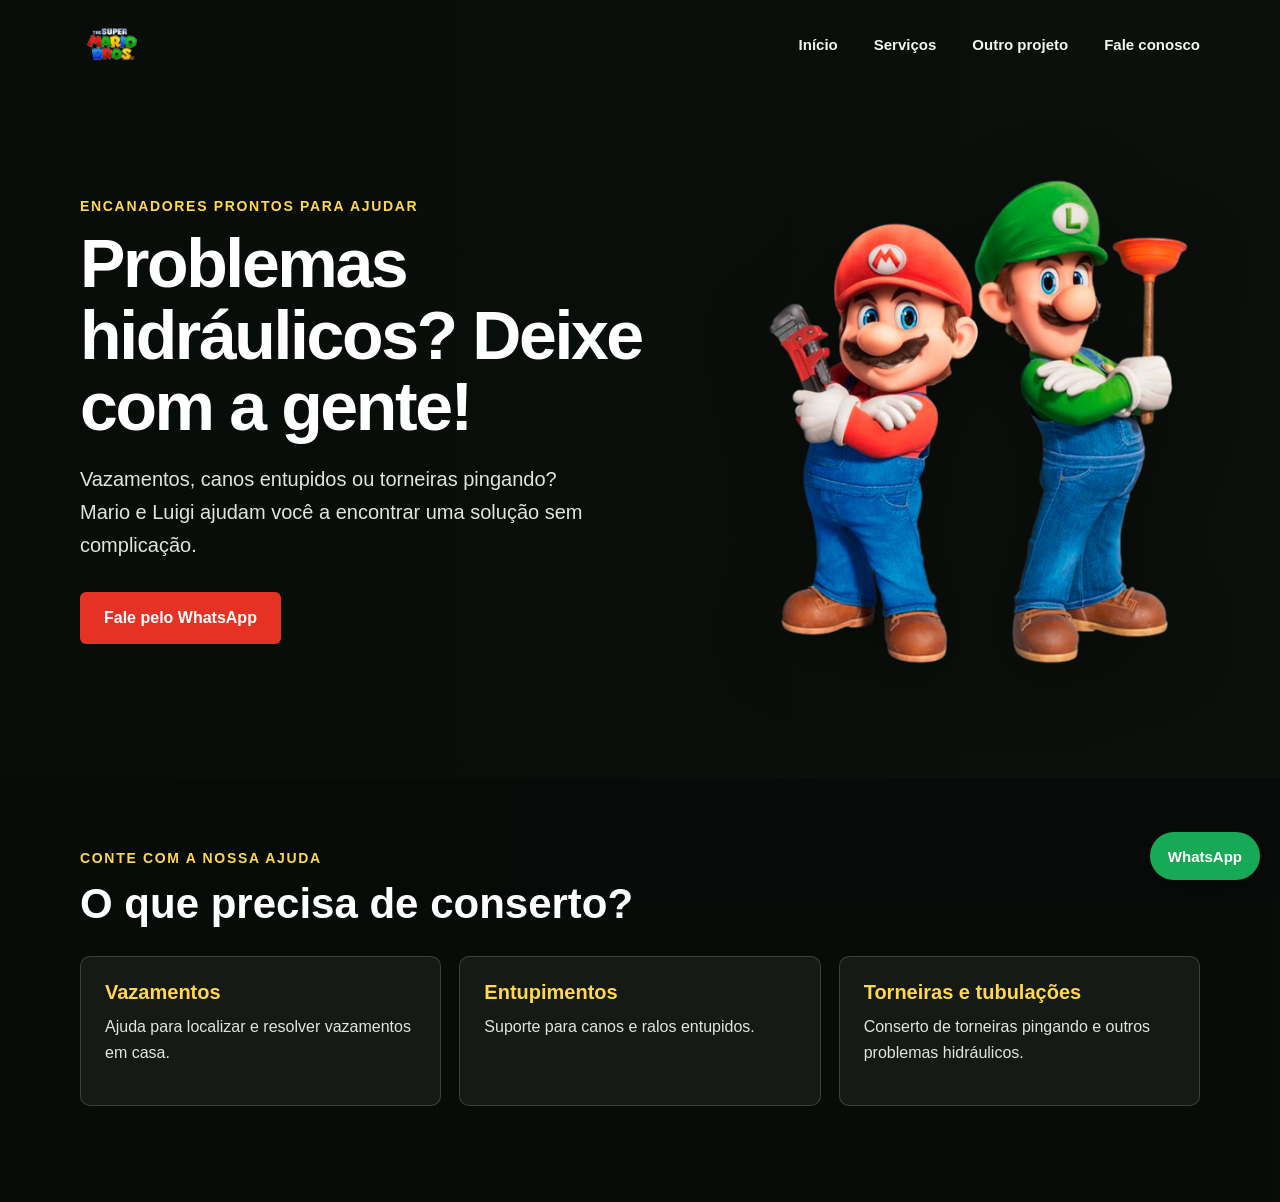
<file: index.html>
<!DOCTYPE html>
<html lang="pt-BR">
  <head>
    <meta charset="UTF-8" />
    <meta name="viewport" content="width=device-width, initial-scale=1.0" />
    <meta
      name="description"
      content="Mario e Luigi ajudam com vazamentos, entupimentos e outros problemas hidráulicos."
    />
    <title>Encanadores Mario e Luigi</title>
    <link rel="stylesheet" href="./style.css" />
  </head>
  <body>
    <div class="caixa-video" aria-hidden="true">
      <video src="./video.mp4" autoplay loop muted playsinline></video>
      <div class="mascara-video"></div>
    </div>

    <header class="cabecalho" id="inicio">
      <a class="marca" href="#inicio" aria-label="Encanadores Mario e Luigi - início">
        <img src="./img/logo.png" alt="" />
      </a>
      <nav aria-label="Navegação principal">
        <a href="#inicio">Início</a>
        <a href="#servicos">Serviços</a>
        <a href="./projeto-responsividade/index.html">Outro projeto</a>
        <a href="https://w.app/yyh4fz" target="_blank" rel="noopener noreferrer">
          Fale conosco
        </a>
      </nav>
    </header>

    <main>
      <section class="caixa-principal" aria-labelledby="titulo-principal">
        <div class="caixa-info-texto">
          <p class="sobretitulo">Encanadores prontos para ajudar</p>
          <h1 id="titulo-principal">Problemas hidráulicos? Deixe com a gente!</h1>
          <p class="texto-principal">
            Vazamentos, canos entupidos ou torneiras pingando? Mario e Luigi
              ajudam você a encontrar uma solução sem complicação.
          </p>
          <a
            class="botao-contato"
            href="https://w.app/yyh4fz"
            target="_blank"
            rel="noopener noreferrer"
          >
            Fale pelo WhatsApp
          </a>
        </div>
        <img
          class="logo-luidi-mario"
          src="./img/mario.webp"
          alt="Mario e Luigi prontos para ajudar"
        />
      </section>

      <section class="servicos" id="servicos" aria-labelledby="titulo-servicos">
        <p class="sobretitulo">Conte com a nossa ajuda</p>
        <h2 id="titulo-servicos">O que precisa de conserto?</h2>
        <div class="lista-servicos">
          <article class="item-servico">
            <h3>Vazamentos</h3>
            <p>Ajuda para localizar e resolver vazamentos em casa.</p>
          </article>
          <article class="item-servico">
            <h3>Entupimentos</h3>
            <p>Suporte para canos e ralos entupidos.</p>
          </article>
          <article class="item-servico">
            <h3>Torneiras e tubulações</h3>
            <p>Conserto de torneiras pingando e outros problemas hidráulicos.</p>
          </article>
        </div>
      </section>
    </main>

    <a
      class="link-whatsapp"
      href="https://w.app/yyh4fz"
      target="_blank"
      rel="noopener noreferrer"
      aria-label="Fale conosco pelo WhatsApp"
    >
      WhatsApp
    </a>
  </body>
</html>
</file>
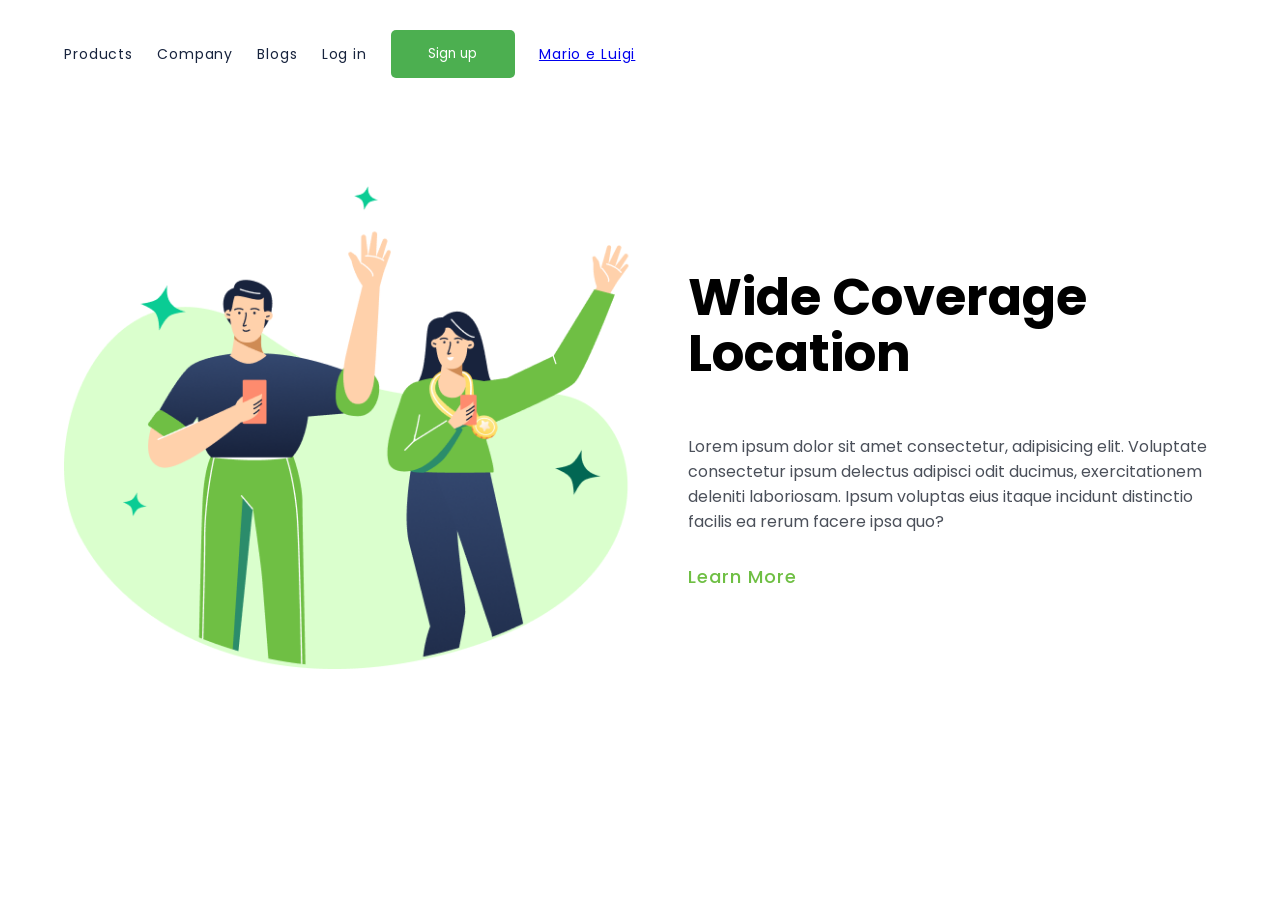
<file: projeto-responsividade/index.html>
<!DOCTYPE html>
<html lang="en">
<head>
    <meta charset="UTF-8">
    <meta http-equiv="X-UA-Compatible" content="IE=edge">
    <meta name="viewport" content="width=device-width, initial-scale=1.0">
    <link rel="preconnect" href="https://fonts.googleapis.com">
    <link rel="preconnect" href="https://fonts.gstatic.com" crossorigin>
    <link href="https://fonts.googleapis.com/css2?family=Oswald:wght@200..700&family=Poppins:ital,wght@0,100;0,200;0,300;0,400;0,500;0,600;0,700;0,800;0,900;1,100;1,200;1,300;1,400;1,500;1,600;1,700;1,800;1,900&display=swap" rel="stylesheet">
    <link rel="stylesheet" href="./styles.css">
    <title>Wide coverage location</title>
</head>
<body>
    <div class="container">
        <section class="header">
          <header>
              <a>Products</a>
              <a>Company</a>
              <a>Blogs</a>
              <a>Log in</a>
              <button>Sign up</button>
              <a href="../index.html">Mario e Luigi</a>
          </header>
        </section>
        <section class="main">
              <img src="./assets/friends.png" alt="friends">
              <div class="main-text">
                  <h1>Wide Coverage Location</h1>
                  <p>Lorem ipsum dolor sit amet consectetur, adipisicing elit. Voluptate consectetur ipsum delectus adipisci odit ducimus, exercitationem deleniti laboriosam. Ipsum voluptas eius itaque incidunt distinctio facilis ea rerum facere ipsa quo?</p>
                  <h5>Learn More</h5>
              </div>
      </section>
    </div>
</body>
</html>
</file>
<file: style.css>
:root {
  color-scheme: dark;
  font-family: "Trebuchet MS", Arial, sans-serif;
  color: #fff;
  background: #10150f;
  font-synthesis: none;
  text-rendering: optimizeLegibility;
}

* {
  box-sizing: border-box;
}

html {
  min-width: 320px;
  scroll-behavior: smooth;
}

body {
  min-width: 320px;
  min-height: 100vh;
  margin: 0;
  background: #10150f;
}

a {
  color: inherit;
}

a:focus-visible {
  outline: 3px solid #ffd84d;
  outline-offset: 4px;
}

.caixa-video {
  position: fixed;
  z-index: 0;
  inset: 0;
  overflow: hidden;
  background: #10150f;
}

.caixa-video video {
  width: 100%;
  height: 100%;
  object-fit: cover;
  opacity: 0.42;
}

.mascara-video {
  position: absolute;
  inset: 0;
  background: linear-gradient(
    90deg,
    rgba(8, 12, 9, 0.96) 0%,
    rgba(8, 12, 9, 0.75) 52%,
    rgba(8, 12, 9, 0.54) 100%
  );
}

.cabecalho {
  position: relative;
  z-index: 1;
  display: flex;
  align-items: center;
  justify-content: space-between;
  width: min(1120px, calc(100% - 48px));
  min-height: 88px;
  margin: 0 auto;
}

.marca {
  display: inline-flex;
  align-items: center;
}

.marca img {
  display: block;
  width: 64px;
  height: 64px;
  object-fit: contain;
}

.cabecalho nav {
  display: flex;
  align-items: center;
  gap: clamp(16px, 3vw, 36px);
}

.cabecalho nav a {
  color: #f5f5f0;
  font-size: 15px;
  font-weight: 700;
  text-decoration: none;
  transition: color 160ms ease;
}

.cabecalho nav a:hover {
  color: #ffd84d;
}

.caixa-principal {
  position: relative;
  z-index: 1;
  display: flex;
  align-items: center;
  justify-content: space-between;
  gap: 48px;
  width: min(1120px, calc(100% - 48px));
  min-height: min(690px, calc(100svh - 88px));
  margin: 0 auto;
  padding: 48px 0 72px;
}

.caixa-info-texto {
  flex: 1 1 54%;
  max-width: 600px;
}

.sobretitulo {
  margin: 0 0 14px;
  color: #ffd84d;
  font-size: 14px;
  font-weight: 800;
  letter-spacing: 0.12em;
  text-transform: uppercase;
}

h1,
h2,
h3,
p {
  margin-top: 0;
}

h1 {
  max-width: 620px;
  margin-bottom: 20px;
  font-size: clamp(40px, 6vw, 68px);
  line-height: 1.05;
  letter-spacing: -0.035em;
}

.texto-principal {
  max-width: 520px;
  margin-bottom: 30px;
  color: #e2e5df;
  font-size: clamp(17px, 2vw, 20px);
  line-height: 1.65;
}

.botao-contato {
  display: inline-flex;
  align-items: center;
  justify-content: center;
  min-height: 52px;
  padding: 0 24px;
  border: 0;
  border-radius: 6px;
  background: #e53225;
  color: #fff;
  font-size: 16px;
  font-weight: 800;
  text-decoration: none;
  transition: background-color 160ms ease, transform 160ms ease;
}

.botao-contato:hover {
  transform: translateY(-2px);
  background: #c9271c;
}

.logo-luidi-mario {
  display: block;
  flex: 0 1 440px;
  width: min(44%, 440px);
  max-height: 540px;
  object-fit: contain;
  filter: drop-shadow(0 16px 36px rgba(0, 0, 0, 0.35));
}

.servicos {
  position: relative;
  z-index: 1;
  padding: 72px max(24px, calc((100% - 1120px) / 2)) 96px;
  background: rgba(8, 12, 9, 0.82);
}

.servicos h2 {
  margin-bottom: 28px;
  font-size: clamp(30px, 4vw, 42px);
}

.lista-servicos {
  display: grid;
  grid-template-columns: repeat(3, minmax(0, 1fr));
  gap: 18px;
}

.item-servico {
  min-height: 150px;
  padding: 24px;
  border: 1px solid rgba(255, 255, 255, 0.16);
  border-radius: 10px;
  background: rgba(255, 255, 255, 0.06);
}

.item-servico h3 {
  margin-bottom: 10px;
  color: #ffd84d;
  font-size: 20px;
}

.item-servico p {
  margin-bottom: 0;
  color: #e2e5df;
  line-height: 1.6;
}

.link-whatsapp {
  position: fixed;
  z-index: 2;
  right: 20px;
  bottom: 20px;
  display: inline-flex;
  align-items: center;
  justify-content: center;
  min-height: 48px;
  padding: 0 18px;
  border-radius: 999px;
  background: #18a957;
  color: #fff;
  font-size: 15px;
  font-weight: 800;
  text-decoration: none;
  box-shadow: 0 6px 22px rgba(0, 0, 0, 0.28);
  transition: background-color 160ms ease, transform 160ms ease;
}

.link-whatsapp:hover {
  transform: translateY(-2px);
  background: #128746;
}

@media (max-width: 700px) {
  .cabecalho {
    width: calc(100% - 32px);
    min-height: 76px;
  }

  .marca img {
    width: 52px;
    height: 52px;
  }

  .cabecalho nav {
    gap: 14px;
  }

  .cabecalho nav a {
    font-size: 13px;
  }

  .caixa-principal {
    flex-direction: column;
    align-items: flex-start;
    justify-content: center;
    gap: 24px;
    width: calc(100% - 40px);
    min-height: auto;
    padding: 48px 0 56px;
  }

  .caixa-info-texto {
    flex: auto;
  }

  .logo-luidi-mario {
    align-self: center;
    flex: none;
    width: min(78%, 340px);
    max-height: 360px;
  }

  .servicos {
    padding: 56px 20px 80px;
  }

  .lista-servicos {
    grid-template-columns: 1fr;
  }
}

@media (max-width: 420px) {
  .cabecalho nav {
    gap: 10px;
  }

  .cabecalho nav a {
    font-size: 12px;
  }

  .sobretitulo {
    font-size: 12px;
  }

  h1 {
    font-size: 40px;
  }
}

@media (prefers-reduced-motion: reduce) {
  *,
  *::before,
  *::after {
    scroll-behavior: auto !important;
    transition-duration: 0.01ms !important;
  }

  .caixa-video video {
    display: none;
  }
}
</file>
<file: projeto-responsividade/styles.css>
* {
    padding: 0;
    margin: 0;
    box-sizing: border-box;
    font-family: 'Poppins', sans-serif;
}

.container {
    min-height: 100vh;
    width: 100%;
}

.header {
    padding: 30px clamp(16px, 5vw, 64px) 0;
    font-weight: 400;
    font-size: 14px;
    line-height: 100%;
    letter-spacing: 0.88px;
    color: #17233d;
}

.header header {
    display: flex;
    align-items: center;
    flex-wrap: wrap;
    gap: 16px 24px;
}

button {
    width: 124px;
    height: 48px;
    background-color: #4CAF50;
    color: white;
    border: none;
    border-radius: 5px;
    cursor: pointer;
    flex: 0 0 auto;
}

img {
    display: block;
    width: 50%;
    max-width: 595px;
    height: auto;
}

.main {
    display: flex;
    align-items: center;
    gap: clamp(24px, 4vw, 48px);
    width: min(90%, 1200px);
    margin: clamp(48px, 12vh, 140px) auto 0;
}

.main-text {
    flex: 1 1 0;
    min-width: 0;
}

.main-text h1 {
    font-size: clamp(2rem, 4vw, 3.5rem);
    line-height: 1.1;
}

@media (max-width: 700px) {
    .main {
        flex-direction: column;
        align-items: flex-start;
        gap: 24px;
        margin-top: 48px;
    }

    .main img {
        width: 100%;
        max-width: 595px;
        align-self: center;
    }

    .main-text {
        width: 100%;
    }
}

h5 {
    font-family: Poppins;
    font-weight: 500;
    font-size: 18px;
    leading-trim: NONE;
    line-height: 100%;
    letter-spacing: 1px;
    padding: 117;
    margin-top: 34px;
    cursor: pointer;
    color: rgba(111, 191, 68, 1);
}

p {
    width: 493;
    height: 99;
    margin-top: 53px;
    angle: 0 deg;
    opacity: 1;
    color: rgba(75, 80, 90, 1);
}
</file>
